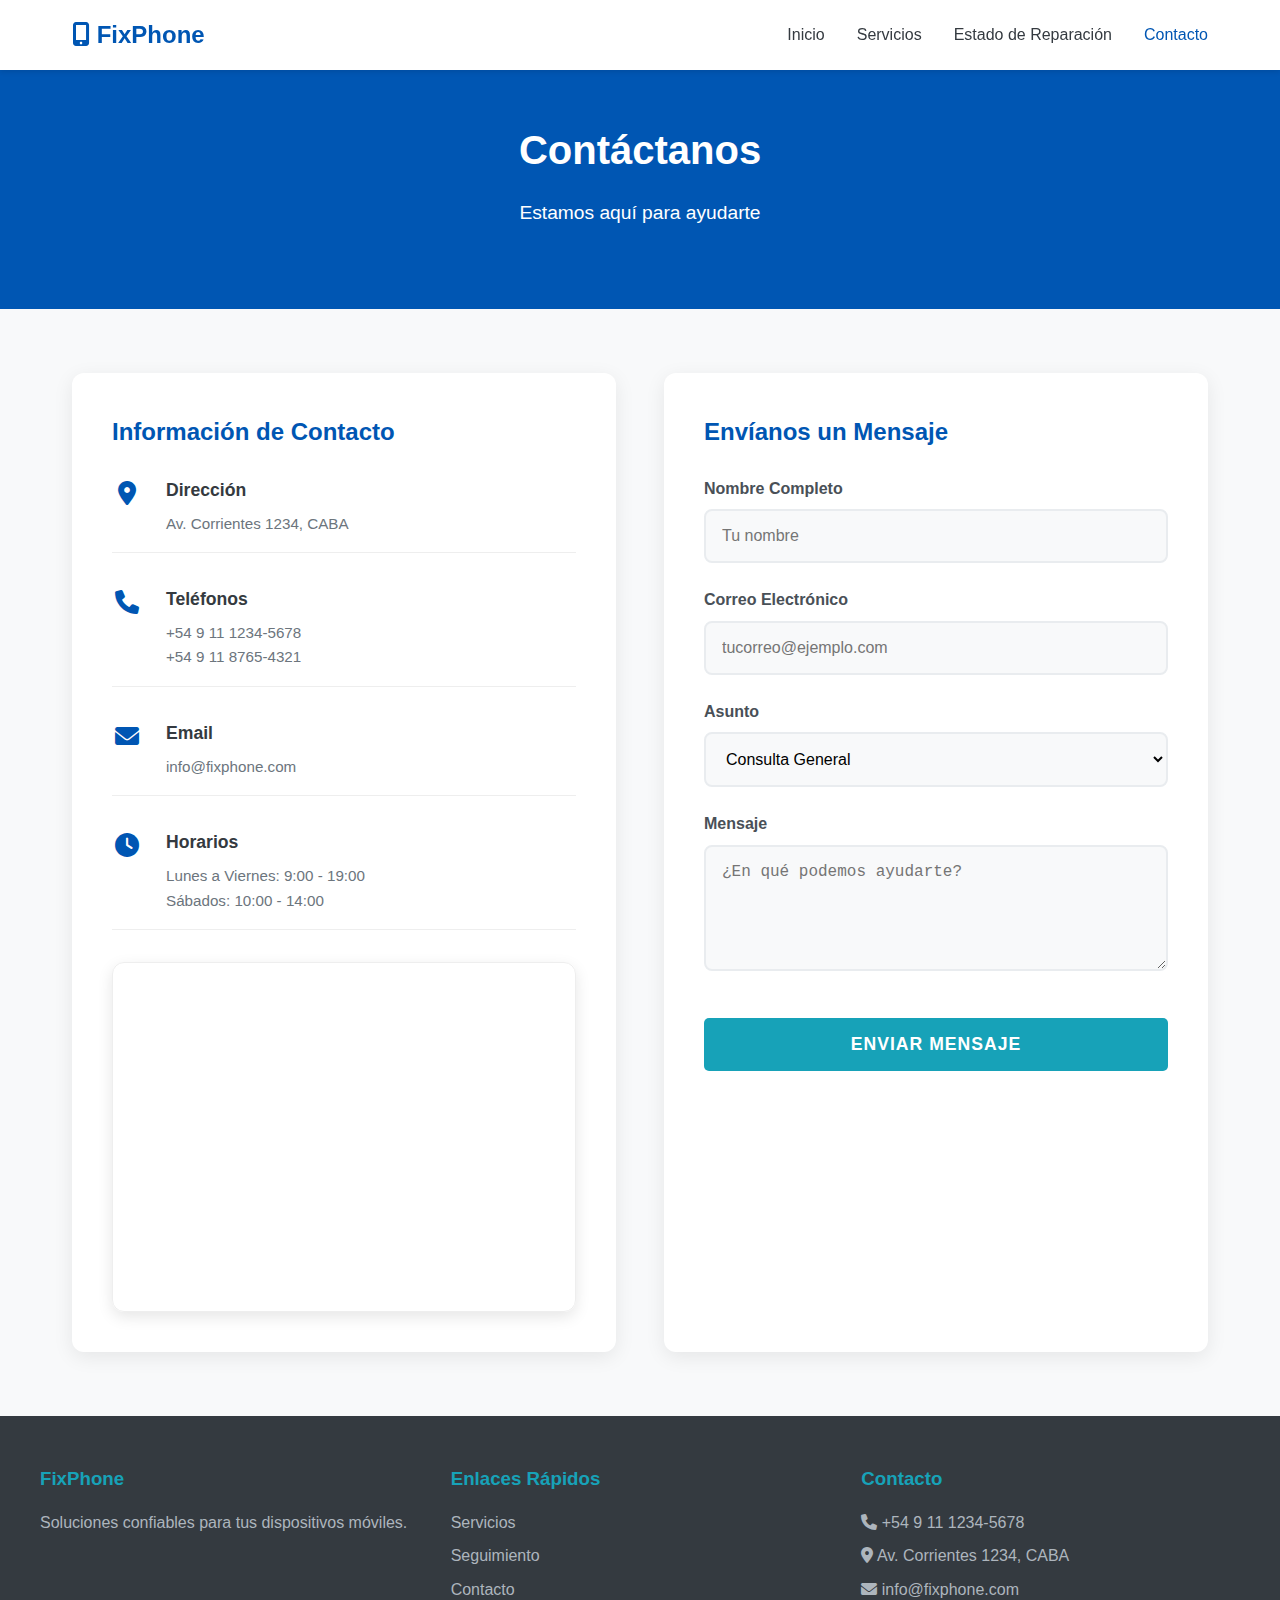
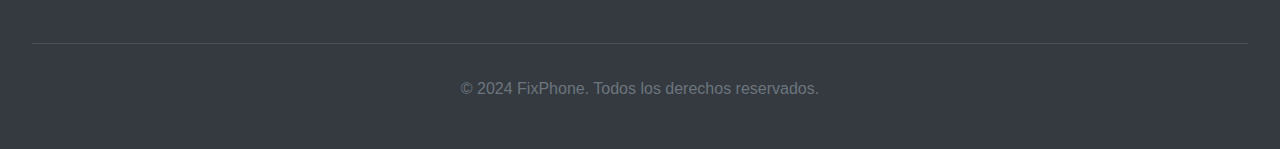
<file: contacto.html>
<!DOCTYPE html>
<html lang="es">
<head>
    <meta charset="UTF-8">
    <meta name="viewport" content="width=device-width, initial-scale=1.0">
    <title>Contacto - FixPhone</title>
    <link rel="stylesheet" href="css/styles.css">
    <link rel="stylesheet" href="https://cdnjs.cloudflare.com/ajax/libs/font-awesome/6.0.0/css/all.min.css">
</head>
<body>

    <header>
        <nav>
            <a href="index.html" class="logo"><i class="fas fa-mobile-alt"></i> FixPhone</a>
            <div class="hamburger">
                <i class="fas fa-bars"></i>
            </div>
            <ul class="nav-links">
                <li><a href="index.html">Inicio</a></li>
                <li><a href="servicios.html">Servicios</a></li>
                <li><a href="estado.html">Estado de Reparación</a></li>
                <li><a href="contacto.html" class="active">Contacto</a></li>
            </ul>
        </nav>
    </header>

    <div class="hero" style="padding: 3rem 2rem; min-height: auto; background-image: none; background-color: var(--primary-color);">
        <h1>Contáctanos</h1>
        <p>Estamos aquí para ayudarte</p>
    </div>

    <section class="contact-grid">
        <div class="contact-info-box">
            <h2 style="margin-bottom: 1.5rem; color: var(--primary-color);">Información de Contacto</h2>
            
            <div class="info-item">
                <i class="fas fa-map-marker-alt"></i>
                <div>
                    <h3>Dirección</h3>
                    <p>Av. Corrientes 1234, CABA</p>
                </div>
            </div>
            
            <div class="info-item">
                <i class="fas fa-phone"></i>
                <div>
                    <h3>Teléfonos</h3>
                    <p>+54 9 11 1234-5678</p>
                    <p>+54 9 11 8765-4321</p>
                </div>
            </div>
            
            <div class="info-item">
                <i class="fas fa-envelope"></i>
                <div>
                    <h3>Email</h3>
                    <p>info@fixphone.com</p>
                </div>
            </div>
            
            <div class="info-item">
                <i class="fas fa-clock"></i>
                <div>
                    <h3>Horarios</h3>
                    <p>Lunes a Viernes: 9:00 - 19:00</p>
                    <p>Sábados: 10:00 - 14:00</p>
                </div>
            </div>

            <div class="map-container">
                <iframe src="https://www.google.com/maps/embed?pb=!1m18!1m12!1m3!1d3284.0168878894506!2d-58.38999668505232!3d-34.60373886500742!2m3!1f0!2f0!3f0!3m2!1i1024!2i768!4f13.1!3m3!1m2!1s0x95bccac6301b1f13%3A0xc918f50e82c81d38!2sAv.%20Corrientes%201234%2C%20C1043%20CABA!5e0!3m2!1ses!2sar!4v1645564858641!5m2!1ses!2sar" allowfullscreen="" loading="lazy"></iframe>
            </div>
        </div>
        
        <div class="contact-info-box">
            <h2 style="margin-bottom: 1.5rem; color: var(--primary-color);">Envíanos un Mensaje</h2>
            <form id="contactForm">
                <div class="form-group">
                    <label for="name">Nombre Completo</label>
                    <input type="text" id="name" placeholder="Tu nombre" required>
                </div>
                <div class="form-group">
                    <label for="email">Correo Electrónico</label>
                    <input type="email" id="email" placeholder="tucorreo@ejemplo.com" required>
                </div>
                <div class="form-group">
                    <label for="topic">Asunto</label>
                    <select id="topic">
                        <option value="consulta">Consulta General</option>
                        <option value="presupuesto">Pedir Presupuesto</option>
                        <option value="reclamo">Reclamo / Garantía</option>
                    </select>
                </div>
                <div class="form-group">
                    <label for="message">Mensaje</label>
                    <textarea id="message" rows="5" placeholder="¿En qué podemos ayudarte?" required></textarea>
                </div>
                <button type="submit" class="cta-button" style="width: 100%;">Enviar Mensaje</button>
            </form>
        </div>
    </section>

    <footer>
        <div class="footer-content">
            <div class="footer-section">
                <h3>FixPhone</h3>
                <p>Soluciones confiables para tus dispositivos móviles.</p>
            </div>
            <div class="footer-section">
                <h3>Enlaces Rápidos</h3>
                <a href="servicios.html">Servicios</a>
                <a href="estado.html">Seguimiento</a>
                <a href="contacto.html">Contacto</a>
            </div>
            <div class="footer-section">
                <h3>Contacto</h3>
                <p><i class="fas fa-phone"></i> +54 9 11 1234-5678</p>
                <p><i class="fas fa-map-marker-alt"></i> Av. Corrientes 1234, CABA</p>
                <p><i class="fas fa-envelope"></i> info@fixphone.com</p>
            </div>
        </div>
        <div class="footer-bottom">
            <p>&copy; 2024 FixPhone. Todos los derechos reservados.</p>
        </div>
    </footer>

    <script src="js/script.js"></script>
</body>
</html>
</file>
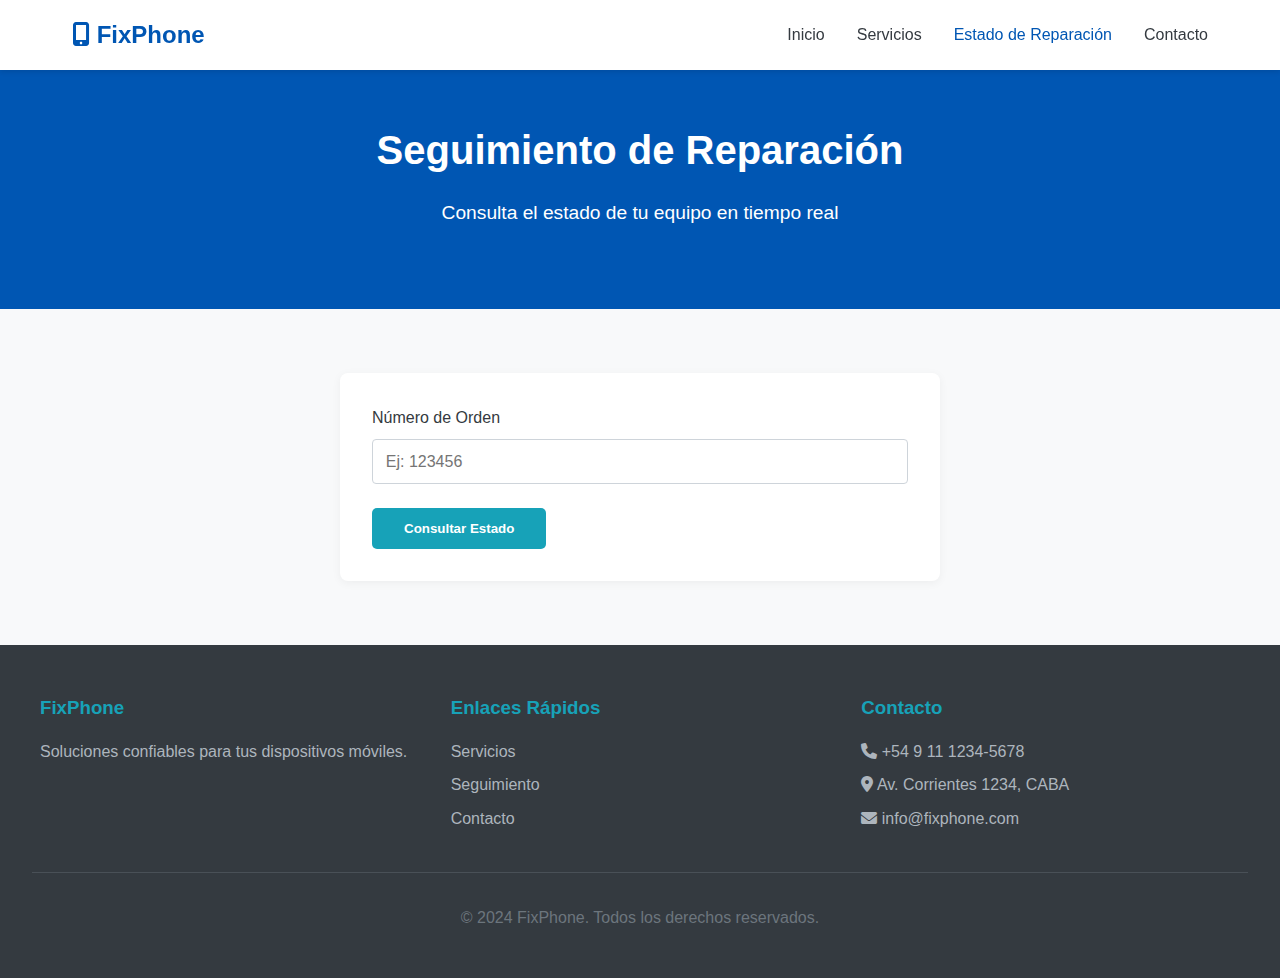
<file: estado.html>
<!DOCTYPE html>
<html lang="es">
<head>
    <meta charset="UTF-8">
    <meta name="viewport" content="width=device-width, initial-scale=1.0">
    <title>Estado de Reparación - FixPhone</title>
    <link rel="stylesheet" href="css/styles.css">
    <link rel="stylesheet" href="https://cdnjs.cloudflare.com/ajax/libs/font-awesome/6.0.0/css/all.min.css">
</head>
<body>

    <header>
        <nav>
            <a href="index.html" class="logo"><i class="fas fa-mobile-alt"></i> FixPhone</a>
            <div class="hamburger">
                <i class="fas fa-bars"></i>
            </div>
            <ul class="nav-links">
                <li><a href="index.html">Inicio</a></li>
                <li><a href="servicios.html">Servicios</a></li>
                <li><a href="estado.html" class="active">Estado de Reparación</a></li>
                <li><a href="contacto.html">Contacto</a></li>
            </ul>
        </nav>
    </header>

    <div class="hero" style="padding: 3rem 2rem; min-height: auto; background-image: none; background-color: var(--primary-color);">
        <h1>Seguimiento de Reparación</h1>
        <p>Consulta el estado de tu equipo en tiempo real</p>
    </div>

    <section class="status-form">
        <form id="checkStatusForm">
            <div class="form-group">
                <label for="orderId">Número de Orden</label>
                <input type="text" id="orderId" placeholder="Ej: 123456" required>
            </div>
            <button type="submit" class="cta-button">Consultar Estado</button>
        </form>
    </section>

    <!-- Status Modal -->
    <div id="statusModal" class="modal">
        <div class="modal-content">
            <span class="close-btn">&times;</span>
            <h2 style="color: var(--primary-color); margin-bottom: 1rem;">Estado de Reparación</h2>
            <div id="statusContent" style="text-align: left; margin-bottom: 1.5rem;">
                <!-- Content will be injected by JS -->
            </div>
            <button id="closeStatusModal" class="cta-button">Cerrar</button>
        </div>
    </div>

    <footer>
        <div class="footer-content">
            <div class="footer-section">
                <h3>FixPhone</h3>
                <p>Soluciones confiables para tus dispositivos móviles.</p>
            </div>
            <div class="footer-section">
                <h3>Enlaces Rápidos</h3>
                <a href="servicios.html">Servicios</a>
                <a href="estado.html">Seguimiento</a>
                <a href="contacto.html">Contacto</a>
            </div>
            <div class="footer-section">
                <h3>Contacto</h3>
                <p><i class="fas fa-phone"></i> +54 9 11 1234-5678</p>
                <p><i class="fas fa-map-marker-alt"></i> Av. Corrientes 1234, CABA</p>
                <p><i class="fas fa-envelope"></i> info@fixphone.com</p>
            </div>
        </div>
        <div class="footer-bottom">
            <p>&copy; 2024 FixPhone. Todos los derechos reservados.</p>
        </div>
    </footer>

    <script src="js/script.js"></script>
</body>
</html>
</file>
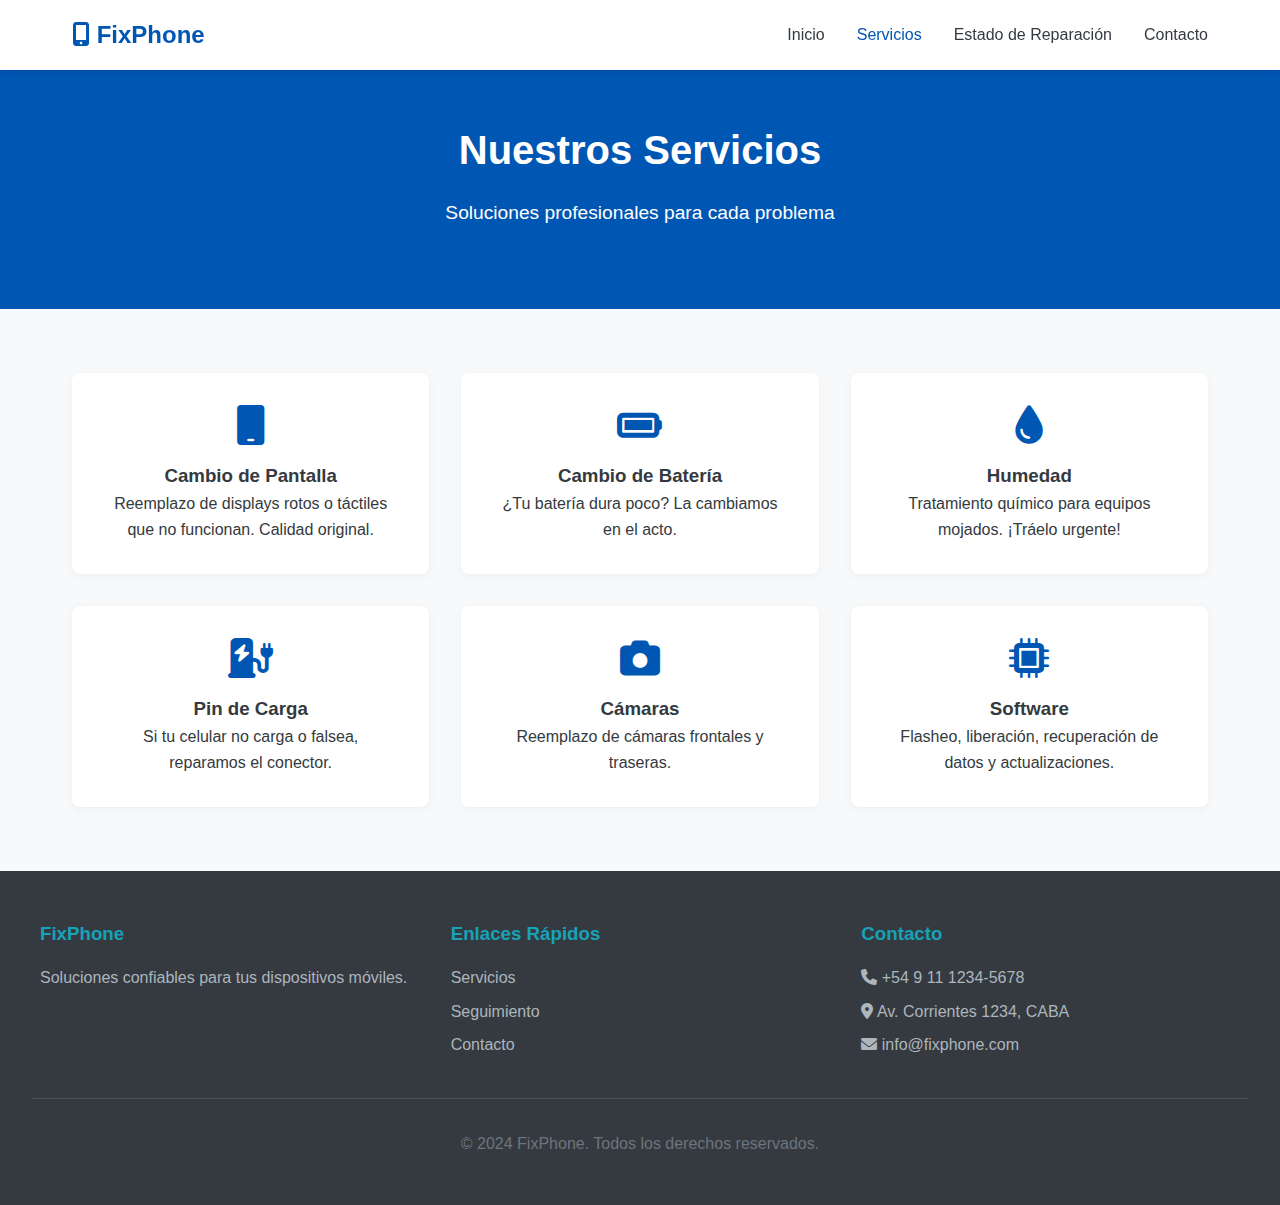
<file: servicios.html>
<!DOCTYPE html>
<html lang="es">
<head>
    <meta charset="UTF-8">
    <meta name="viewport" content="width=device-width, initial-scale=1.0">
    <title>Servicios - FixPhone</title>
    <link rel="stylesheet" href="css/styles.css">
    <link rel="stylesheet" href="https://cdnjs.cloudflare.com/ajax/libs/font-awesome/6.0.0/css/all.min.css">
</head>
<body>

    <header>
        <nav>
            <a href="index.html" class="logo"><i class="fas fa-mobile-alt"></i> FixPhone</a>
            <div class="hamburger">
                <i class="fas fa-bars"></i>
            </div>
            <ul class="nav-links">
                <li><a href="index.html">Inicio</a></li>
                <li><a href="servicios.html" class="active">Servicios</a></li>
                <li><a href="estado.html">Estado de Reparación</a></li>
                <li><a href="contacto.html">Contacto</a></li>
            </ul>
        </nav>
    </header>

    <div class="hero" style="padding: 3rem 2rem; min-height: auto; background-image: none; background-color: var(--primary-color);">
        <h1>Nuestros Servicios</h1>
        <p>Soluciones profesionales para cada problema</p>
    </div>

    <section class="features">
        <div class="feature-card">
            <i class="fas fa-mobile feature-icon"></i>
            <h3>Cambio de Pantalla</h3>
            <p>Reemplazo de displays rotos o táctiles que no funcionan. Calidad original.</p>
        </div>
        <div class="feature-card">
            <i class="fas fa-battery-full feature-icon"></i>
            <h3>Cambio de Batería</h3>
            <p>¿Tu batería dura poco? La cambiamos en el acto.</p>
        </div>
        <div class="feature-card">
            <i class="fas fa-tint feature-icon"></i>
            <h3>Humedad</h3>
            <p>Tratamiento químico para equipos mojados. ¡Tráelo urgente!</p>
        </div>
        <div class="feature-card">
            <i class="fas fa-charging-station feature-icon"></i>
            <h3>Pin de Carga</h3>
            <p>Si tu celular no carga o falsea, reparamos el conector.</p>
        </div>
        <div class="feature-card">
            <i class="fas fa-camera feature-icon"></i>
            <h3>Cámaras</h3>
            <p>Reemplazo de cámaras frontales y traseras.</p>
        </div>
        <div class="feature-card">
            <i class="fas fa-microchip feature-icon"></i>
            <h3>Software</h3>
            <p>Flasheo, liberación, recuperación de datos y actualizaciones.</p>
        </div>
    </section>

    <footer>
        <div class="footer-content">
            <div class="footer-section">
                <h3>FixPhone</h3>
                <p>Soluciones confiables para tus dispositivos móviles.</p>
            </div>
            <div class="footer-section">
                <h3>Enlaces Rápidos</h3>
                <a href="servicios.html">Servicios</a>
                <a href="estado.html">Seguimiento</a>
                <a href="contacto.html">Contacto</a>
            </div>
            <div class="footer-section">
                <h3>Contacto</h3>
                <p><i class="fas fa-phone"></i> +54 9 11 1234-5678</p>
                <p><i class="fas fa-map-marker-alt"></i> Av. Corrientes 1234, CABA</p>
                <p><i class="fas fa-envelope"></i> info@fixphone.com</p>
            </div>
        </div>
        <div class="footer-bottom">
            <p>&copy; 2024 FixPhone. Todos los derechos reservados.</p>
        </div>
    </footer>

    <script src="js/script.js"></script>
</body>
</html>
</file>
<file: css/styles.css>
:root {
  --primary-color: #0056b3; /* Reliable Blue */
  --secondary-color: #6c757d; /* Practical Grey */
  --accent-color: #17a2b8; /* Fast Cyan */
  --light-bg: #f8f9fa;
  --dark-text: #343a40;
  --white: #ffffff;
  --font-main: "Segoe UI", Tahoma, Geneva, Verdana, sans-serif;
}

* {
  box-sizing: border-box;
  margin: 0;
  padding: 0;
}

body {
  font-family: var(--font-main);
  line-height: 1.6;
  color: var(--dark-text);
  background-color: var(--light-bg);
}

/* Header */
header {
  background-color: var(--white);
  box-shadow: 0 2px 5px rgba(0, 0, 0, 0.1);
  position: sticky;
  top: 0;
  z-index: 1000;
}

nav {
  display: flex;
  justify-content: space-between;
  align-items: center;
  max-width: 1200px;
  margin: 0 auto;
  padding: 1rem 2rem;
}

.logo {
  font-size: 1.5rem;
  font-weight: bold;
  color: var(--primary-color);
  text-decoration: none;
}

.nav-links {
  list-style: none;
  display: flex;
  gap: 2rem;
}

.nav-links a {
  text-decoration: none;
  color: var(--dark-text);
  font-weight: 500;
  transition: color 0.3s;
}

.nav-links a:hover,
.nav-links a.active {
  color: var(--primary-color);
}

/* Mobile Menu */
.hamburger {
  display: none;
  cursor: pointer;
  font-size: 1.5rem;
}

/* Hero Section */
.hero {
  background:
    linear-gradient(rgba(0, 86, 179, 0.9), rgba(0, 86, 179, 0.7)),
    url("../img/hero-bg.jpg");
  background-size: cover;
  background-position: center;
  color: var(--white);
  text-align: center;
  padding: 5rem 2rem;
}

.hero h1 {
  font-size: 2.5rem;
  margin-bottom: 1rem;
}

.hero p {
  font-size: 1.2rem;
  margin-bottom: 2rem;
}

.cta-button {
  display: inline-block;
  background-color: var(--accent-color);
  color: var(--white);
  padding: 0.8rem 2rem;
  border-radius: 5px;
  text-decoration: none;
  font-weight: bold;
  transition: background-color 0.3s;
  border: none;
  cursor: pointer;
}

.cta-button:hover {
  background-color: #138496;
}

/* Features/Services Preview */
.features {
  padding: 4rem 2rem;
  max-width: 1200px;
  margin: 0 auto;
  display: grid;
  grid-template-columns: repeat(auto-fit, minmax(300px, 1fr));
  gap: 2rem;
}

.feature-card {
  background-color: var(--white);
  padding: 2rem;
  border-radius: 8px;
  box-shadow: 0 2px 10px rgba(0, 0, 0, 0.05);
  text-align: center;
  transition: transform 0.3s;
}

.feature-card:hover {
  transform: translateY(-5px);
}

.feature-icon {
  font-size: 2.5rem;
  color: var(--primary-color);
  margin-bottom: 1rem;
}

/* Popups */
.modal {
  display: none;
  position: fixed;
  top: 0;
  left: 0;
  width: 100%;
  height: 100%;
  background-color: rgba(0, 0, 0, 0.5);
  z-index: 2000;
  justify-content: center;
  align-items: center;
}

.modal-content {
  background-color: var(--white);
  padding: 2rem;
  border-radius: 8px;
  max-width: 500px;
  width: 90%;
  position: relative;
  box-shadow: 0 5px 15px rgba(0, 0, 0, 0.3);
}

.close-btn {
  position: absolute;
  top: 10px;
  right: 15px;
  font-size: 1.5rem;
  cursor: pointer;
  color: #aaa;
}

.close-btn:hover {
  color: var(--dark-text);
}

/* Repair Status Form */
.status-form {
  max-width: 600px;
  margin: 4rem auto;
  padding: 2rem;
  background: var(--white);
  border-radius: 8px;
  box-shadow: 0 2px 10px rgba(0, 0, 0, 0.05);
}

.form-group {
  margin-bottom: 1.5rem;
}

.form-group label {
  display: block;
  margin-bottom: 0.5rem;
  font-weight: 500;
}

.form-group input,
.form-group textarea,
.form-group select {
  width: 100%;
  padding: 0.8rem;
  border: 1px solid #ced4da;
  border-radius: 4px;
  font-size: 1rem;
}

/* Footer */
footer {
  background-color: var(--dark-text);
  color: var(--white);
  padding: 3rem 2rem;
  margin-top: auto;
}

.footer-content {
  max-width: 1200px;
  margin: 0 auto;
  display: grid;
  grid-template-columns: repeat(auto-fit, minmax(250px, 1fr));
  gap: 2rem;
}

.footer-section h3 {
  margin-bottom: 1rem;
  color: var(--accent-color);
}

.footer-section p,
.footer-section a {
  color: #adb5bd;
  margin-bottom: 0.5rem;
  display: block;
  text-decoration: none;
}

.footer-bottom {
  text-align: center;
  margin-top: 2rem;
  padding-top: 2rem;
  border-top: 1px solid #495057;
  color: #6c757d;
}

/* Responsive */
@media (max-width: 768px) {
  .nav-links {
    display: none;
    flex-direction: column;
    position: absolute;
    top: 100%;
    left: 0;
    width: 100%;
    background-color: var(--white);
    padding: 1rem;
    box-shadow: 0 5px 10px rgba(0, 0, 0, 0.1);
  }

  .nav-links.active {
    display: flex;
  }

  .hamburger {
    display: block;
  }
}

/* Contact Page Specifics */
.contact-grid {
    display: grid;
    grid-template-columns: repeat(auto-fit, minmax(350px, 1fr));
    gap: 3rem;
    max-width: 1200px;
    margin: 4rem auto;
    padding: 0 2rem;
}

.contact-info-box {
    background: var(--white);
    padding: 2.5rem;
    border-radius: 12px;
    box-shadow: 0 5px 20px rgba(0,0,0,0.08);
    transition: transform 0.3s ease;
}

.contact-info-box:hover {
    transform: translateY(-5px);
}

.info-item {
    margin-bottom: 2rem;
    display: flex;
    align-items: flex-start;
    padding-bottom: 1rem;
    border-bottom: 1px solid #eee;
}

.info-item:last-child {
    border-bottom: none;
}

.info-item i {
    color: var(--primary-color);
    font-size: 1.5rem;
    margin-right: 1.5rem;
    margin-top: 5px;
    width: 30px;
    text-align: center;
}

.info-item h3 {
    font-size: 1.1rem;
    margin-bottom: 0.5rem;
    color: var(--dark-text);
}

.info-item p {
    color: var(--secondary-color);
    font-size: 0.95rem;
    line-height: 1.6;
}

.map-container {
    margin-top: 2rem;
    border-radius: 12px;
    overflow: hidden;
    box-shadow: 0 5px 15px rgba(0,0,0,0.1);
    height: 350px;
    border: 1px solid #eee;
}

.map-container iframe {
    width: 100%;
    height: 100%;
    border: 0;
}

/* Enhanced Form Styles */
#contactForm .form-group label {
    font-weight: 600;
    color: #495057;
}

#contactForm input, 
#contactForm select, 
#contactForm textarea {
    background-color: #f8f9fa;
    border: 2px solid #e9ecef;
    transition: all 0.3s;
    padding: 1rem;
    border-radius: 8px;
}

#contactForm input:focus, 
#contactForm select:focus, 
#contactForm textarea:focus {
    border-color: var(--primary-color);
    background-color: var(--white);
    outline: none;
    box-shadow: 0 0 0 3px rgba(0, 86, 179, 0.1);
}

#contactForm .cta-button {
    width: 100%;
    padding: 1rem;
    font-size: 1.1rem;
    margin-top: 1rem;
    text-transform: uppercase;
    letter-spacing: 1px;
}
</file>
